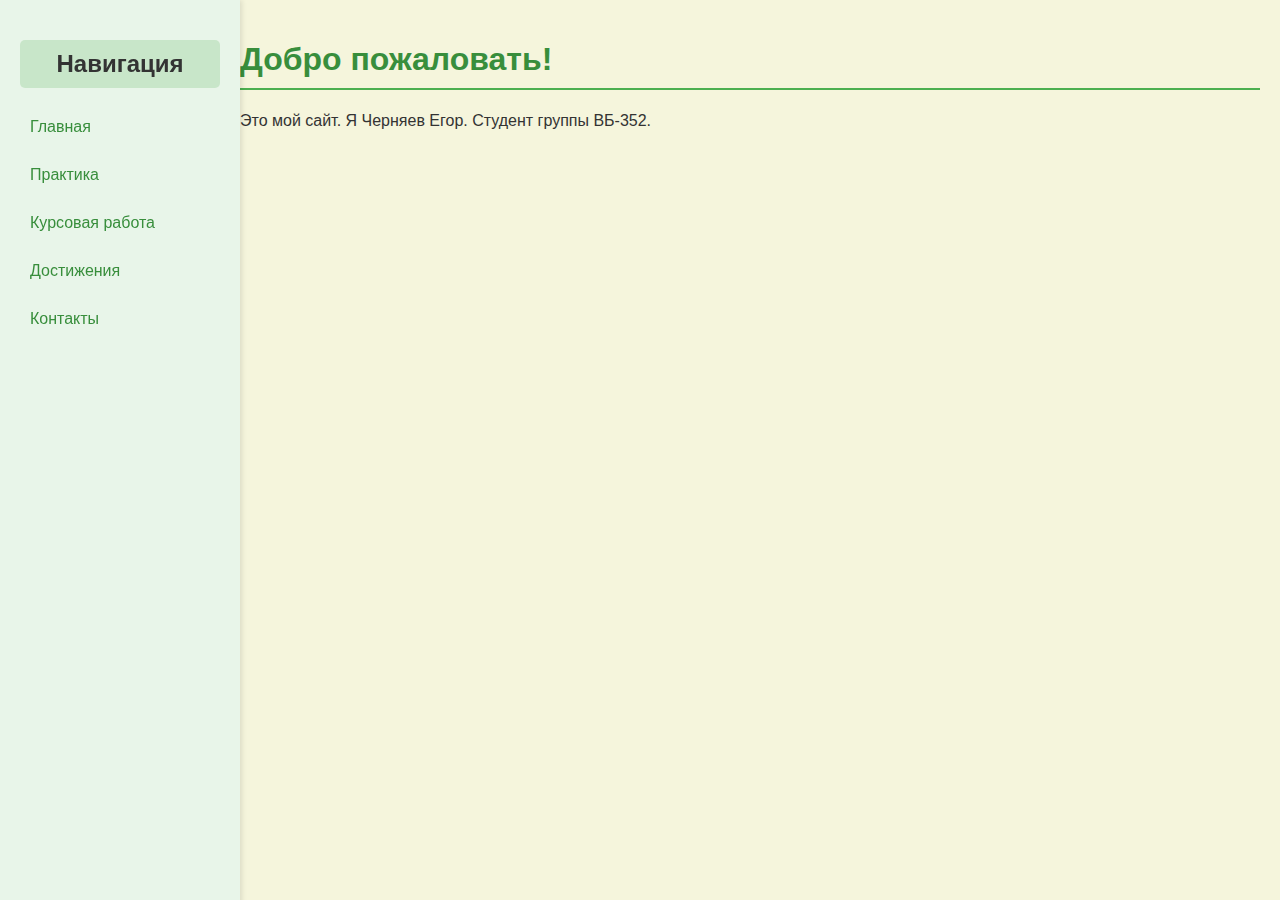
<file: index.html>
<!DOCTYPE html>
<html lang="ru">
<head>
    <meta charset="UTF-8">
    <meta name="viewport" content="width=device-width, initial-scale=1.0">
    <link rel="stylesheet" href="style.css">
    <title>Мой проект</title>
</head>
<body>
    <div class="sidebar">
        <h2>Навигация</h2>
        <ul>
            <li><a href="index.html">Главная</a></li>
            <li><a href="practice.html">Практика</a></li>
            <li><a href="coursework.html">Курсовая работа</a></li>
            <li><a href="achievements.html">Достижения</a></li>
            <li><a href="contacts.html">Контакты</a></li>
        </ul>
    </div>
    
    <div class="content">
        <h1>Добро пожаловать!</h1>
        <p>Это мой сайт. Я Черняев Егор. Студент группы ВБ-352.</p>
        <!-- Добавьте дополнительный контент здесь -->
    </div>
</body>
</html>
</file>
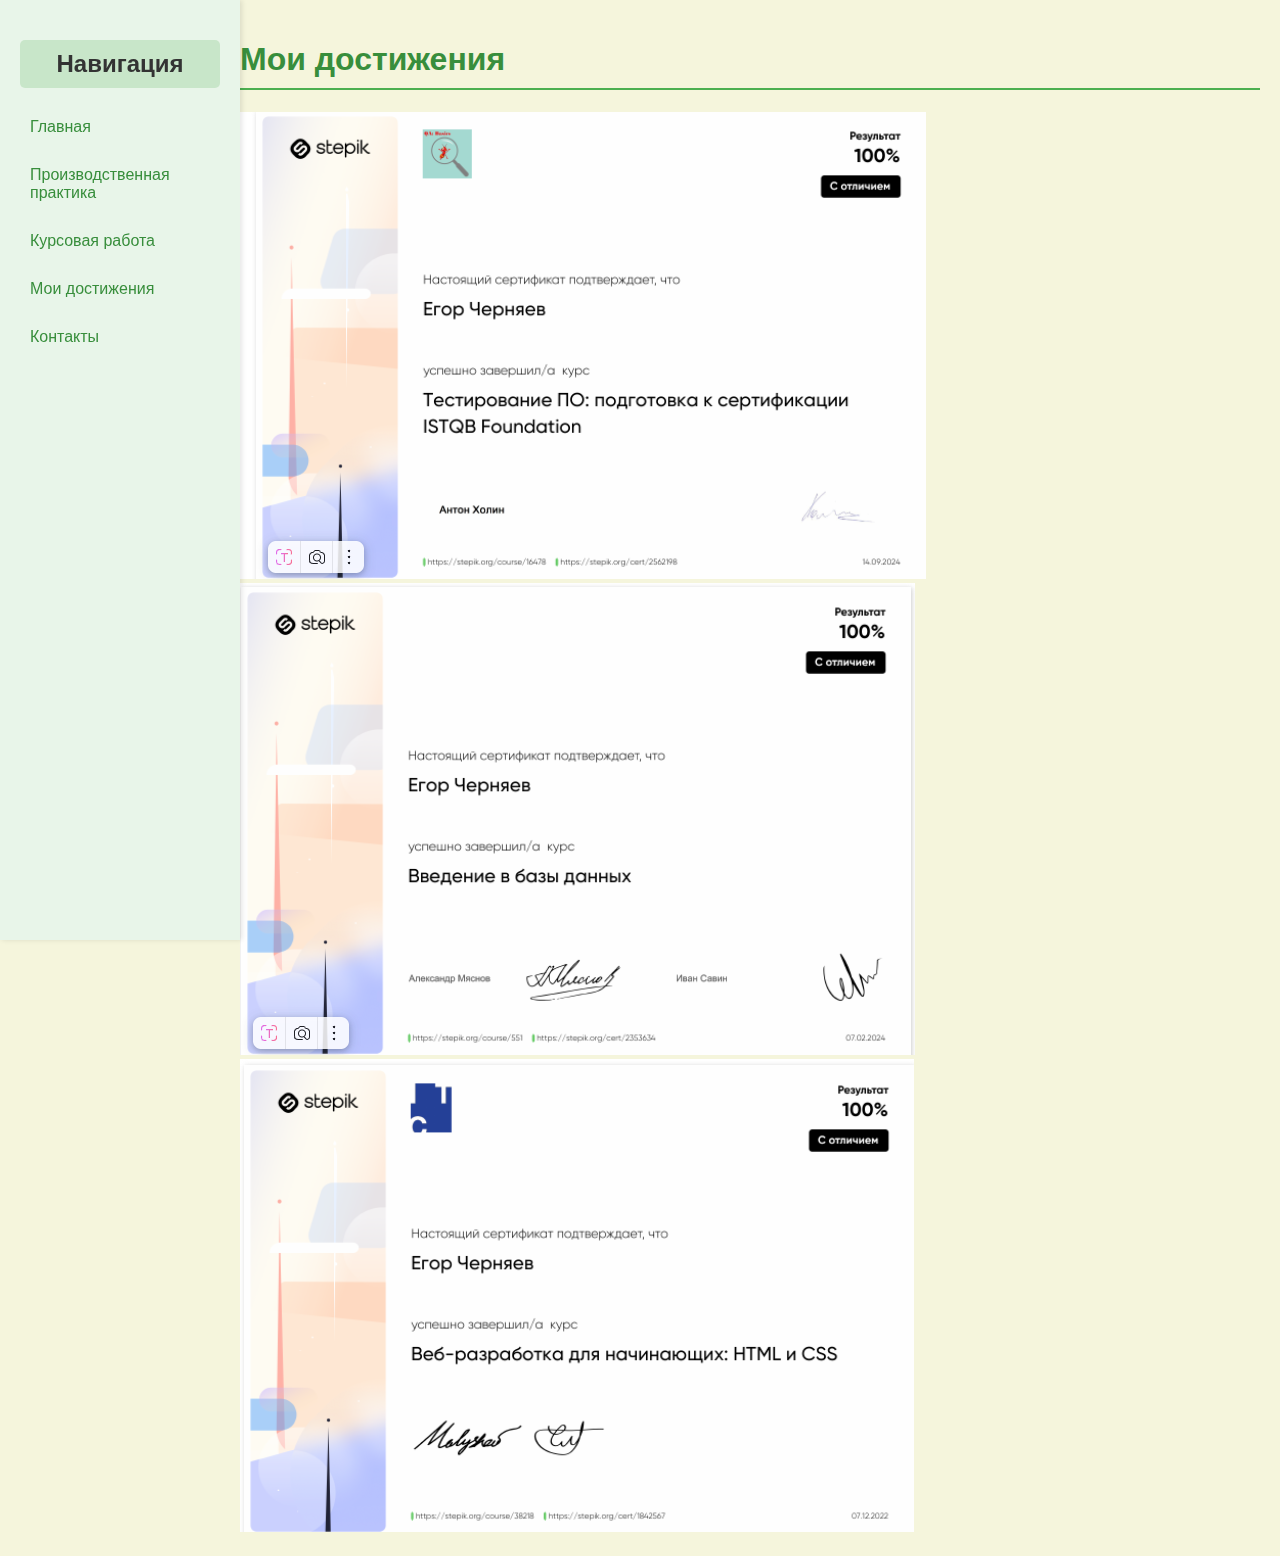
<file: achievements.html>
<!DOCTYPE html>
<html lang="ru">
<head>
    <meta charset="UTF-8">
    <meta name="viewport" content="width=device-width, initial-scale=1.0">
    <link rel="stylesheet" href="style.css">
    <title>Мои достижения</title>
</head>
<body>
    <div class="sidebar">
        <h2>Навигация</h2>
        <ul>
            <li><a href="index.html">Главная</a></li>
            <li><a href="practice.html">Производственная практика</a></li>
            <li><a href="coursework.html">Курсовая работа</a></li>
            <li><a href="achievements.html">Мои достижения</a></li>
            <li><a href="contacts.html">Контакты</a></li>
        </ul>
    </div>
    <div class="content">
        <h1>Мои достижения</h1>
        <!-- Здесь можно вставить изображения дипломов и сертификатов -->
      <img src="images1/сертификат 1.png" alt="Сертификат" >

<img src="images1/сертификат 2.png" alt="Сертификат" >

<img src="images1/сертификат3.png" alt="Сертификат" >
    </div>
    <script src="script.js"></script>
</body>
</html>
</file>
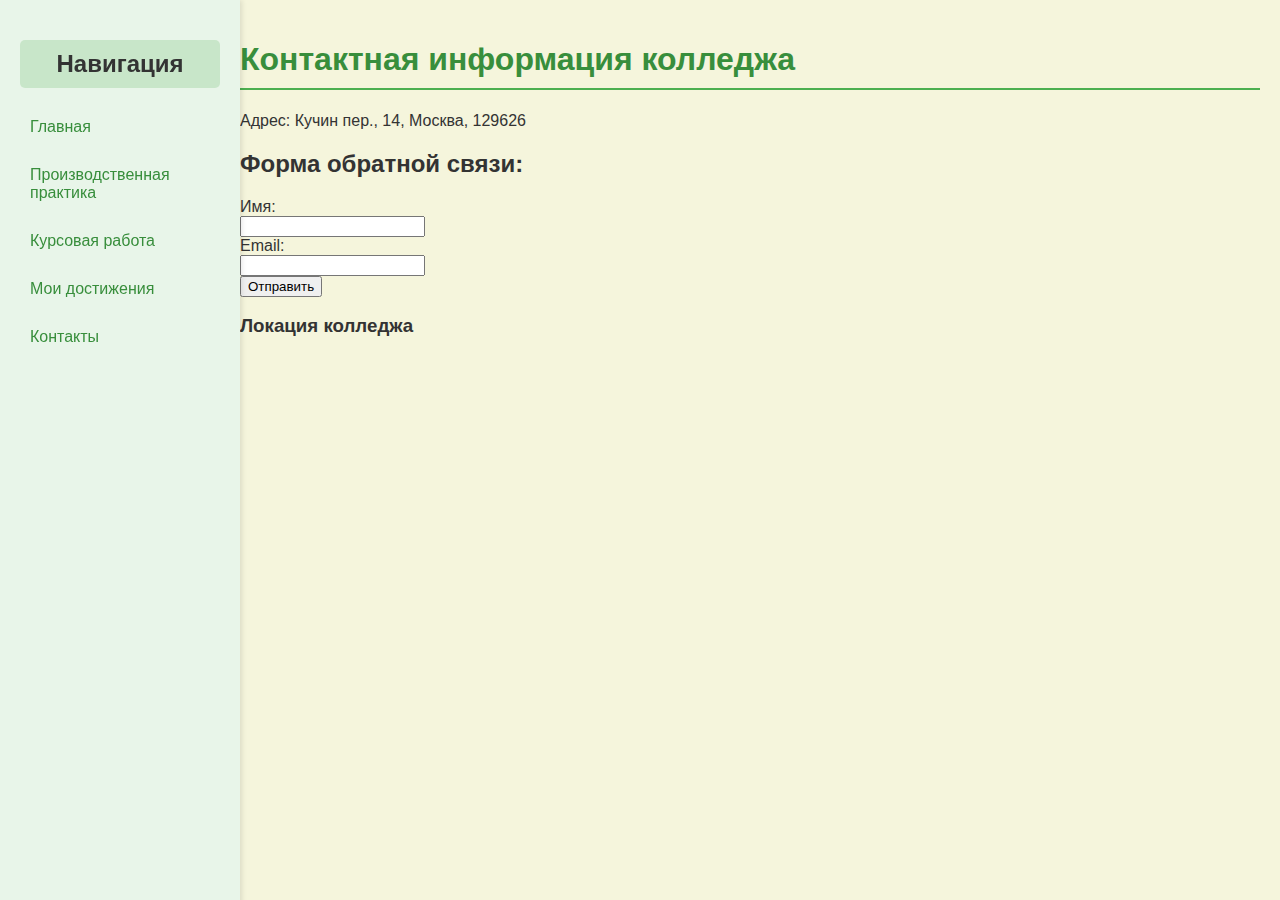
<file: contacts.html>
<!DOCTYPE html>
<html lang="ru">
<head>
    <meta charset="UTF-8">
    <meta name="viewport" content="width=device-width, initial-scale=1.0">
    <link rel="stylesheet" href="style.css">
    <title>Контакты</title>
</head>
<body>
    <div class="sidebar">
        <h2>Навигация</h2>
        <ul>
            <li><a href="index.html">Главная</a></li>
            <li><a href="practice.html">Производственная практика</a></li>
            <li><a href="coursework.html">Курсовая работа</a></li>
            <li><a href="achievements.html">Мои достижения</a></li>
            <li><a href="contacts.html">Контакты</a></li>
        </ul>
    </div>
    <div class="content">
        <h1>Контактная информация колледжа</h1>
        <p>Адрес: Кучин пер., 14, Москва, 129626</p>

        <!-- Форма обратной связи -->
        <h2>Форма обратной связи:</h2>
        <form id="contactForm">
            <label for="name">Имя:</label><br />
            <input type="text" id="name" name="name" required /><br />
            
            <label for="email">Email:</label><br />
            <input type="email" id="email" name="email" required /><br />
            
            <input type="submit" value="Отправить" />
        </form>

        <div class="map-container">
            <h3>Локация колледжа</h3>
            <!-- Вставка карты Google (пример) -->
            <iframe src="https://www.google.com/maps/embed?pb=!1m18!1m12!1m3!1d1742.799732329227!2d37.640105852384025!3d55.8036655107492!2m3!1f0!2f0!3f0!3m2!1i1024!2i768!4f13.1!3m3!1m2!1s0x46b535e5f50ca8db%3A0x4775ab204b113421!2z0JzQvtGB0LrQvtCy0YHQutC40Lkg0LrQvtC70LvQtdC00LYg0YLRgNCw0L3RgdC_0L7RgNGC0LA!5e0!3m2!1sru!2sru!4v1751204735936!5m2!1sru!2sru" width="600" height="450" style="border:0;" allowfullscreen="" loading="lazy" referrerpolicy="no-referrer-when-downgrade"></iframe>
        </div>
    </div>

    <!-- JavaScript для обработки формы -->
    <script src="script.js"></script>
</body>
</html>
</file>
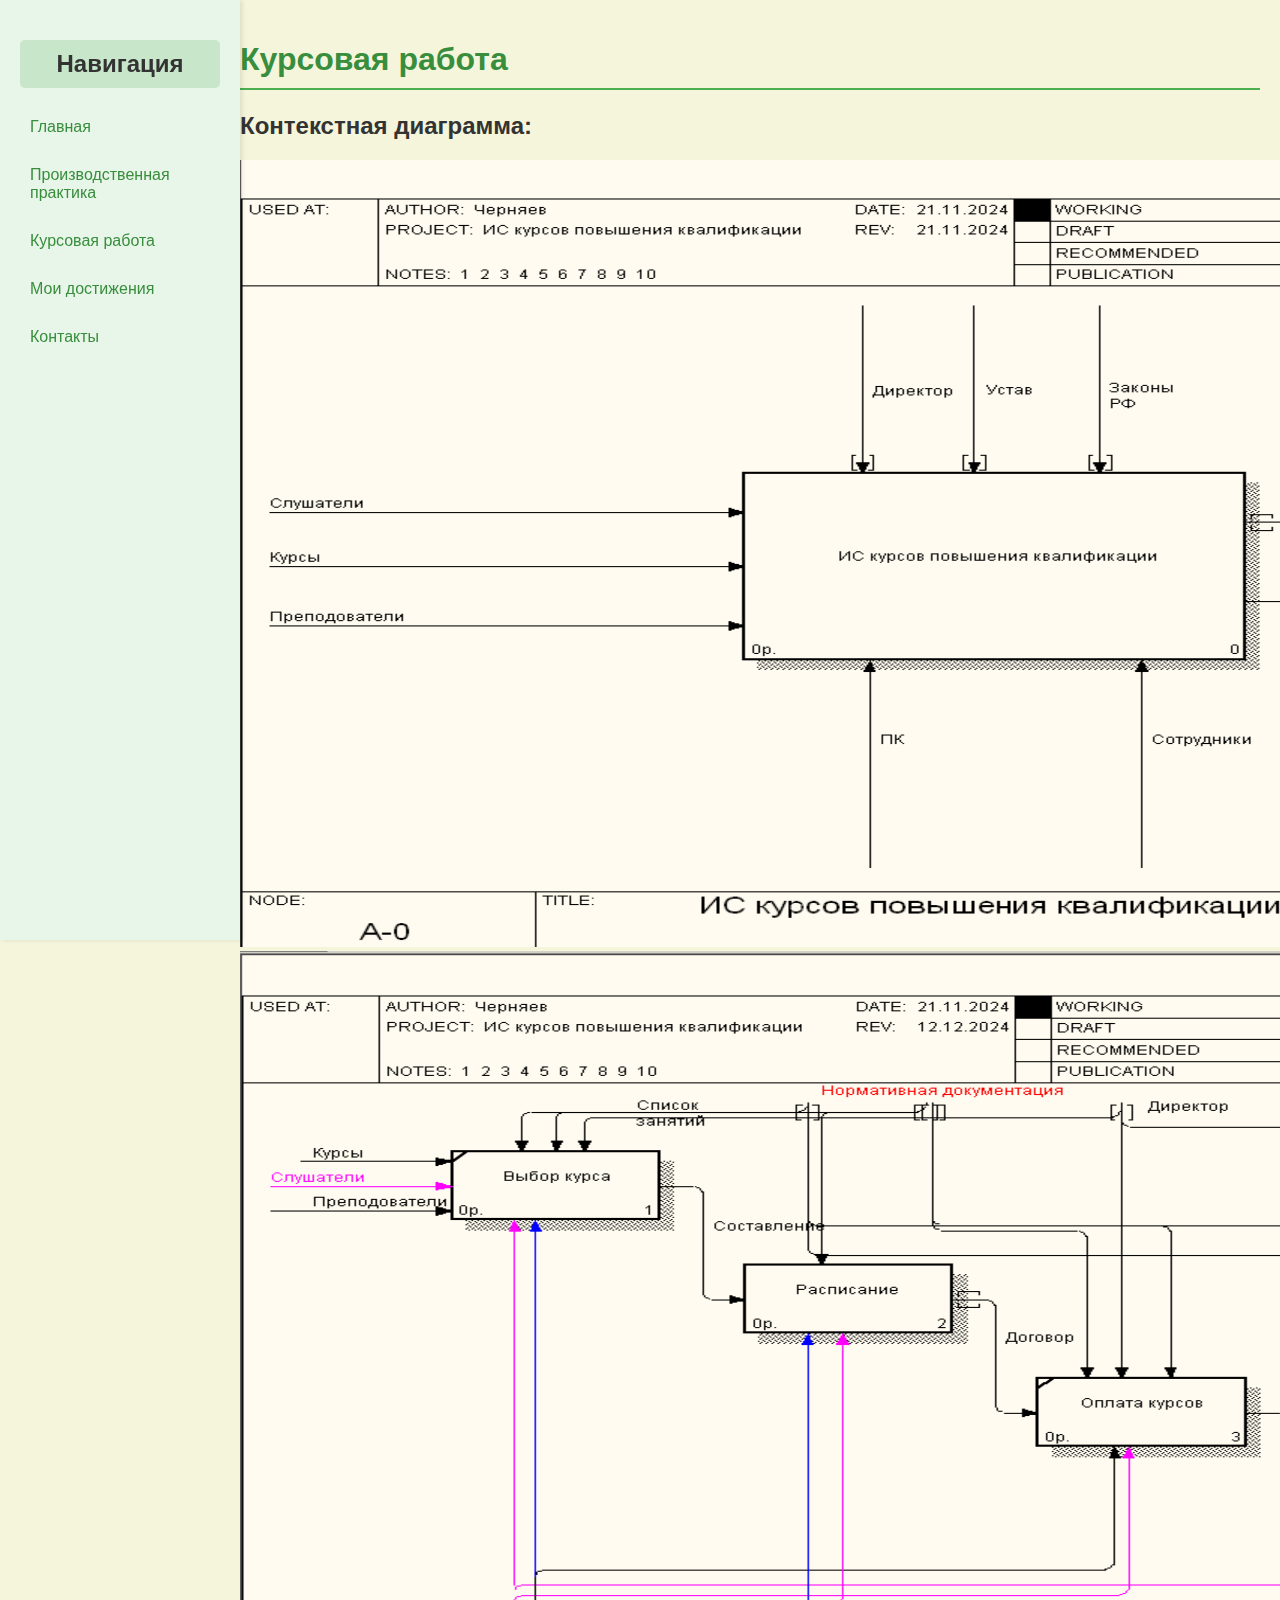
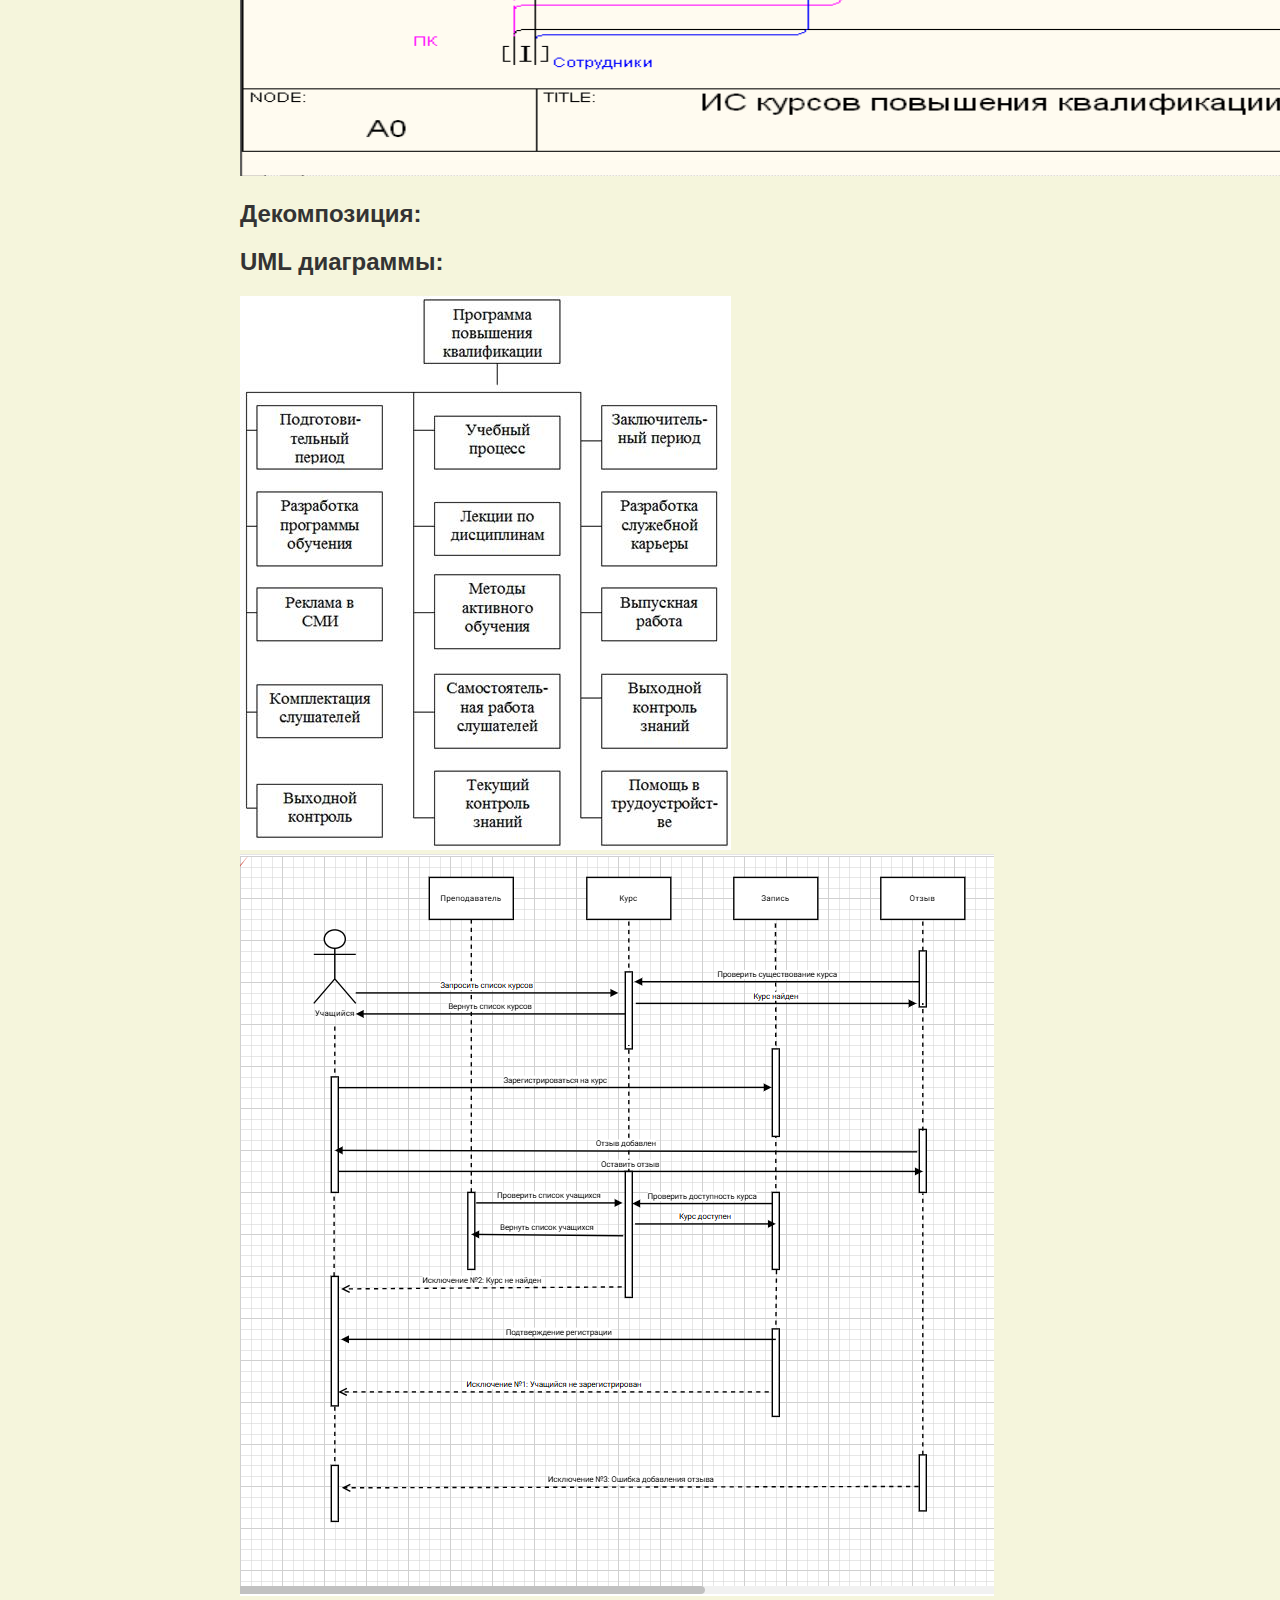
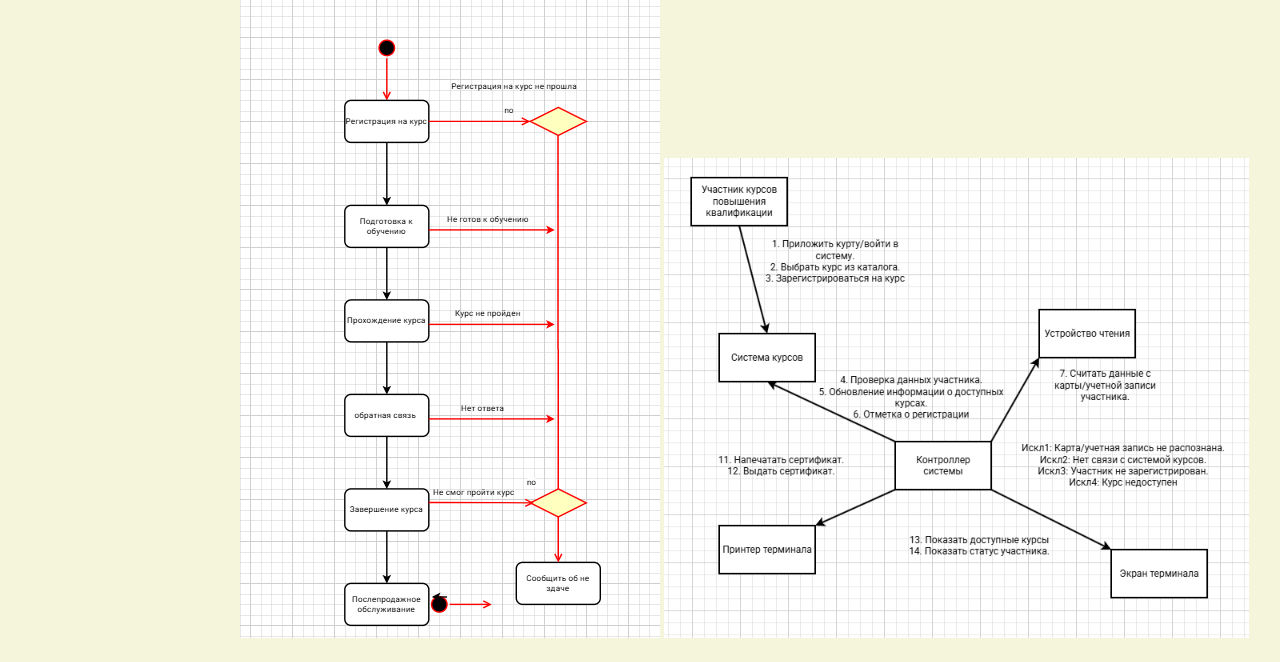
<file: coursework.html>
<!DOCTYPE html>
<html lang="ru">
<head>
    <meta charset="UTF-8">
    <meta name="viewport" content="width=device-width, initial-scale=1.0">
    <link rel="stylesheet" href="style.css">
    <title>Курсовая работа</title>
</head>
<body>
    <div class="sidebar">
        <h2>Навигация</h2>
        <ul>
            <li><a href="index.html">Главная</a></li>
            <li><a href="practice.html">Производственная практика</a></li>
            <li><a href="coursework.html">Курсовая работа</a></li>
            <li><a href="achievements.html">Мои достижения</a></li>
            <li><a href="contacts.html">Контакты</a></li>
        </ul>
    </div>
    <div class="content">
        <h1>Курсовая работа</h1>
        <h2>Контекстная диаграмма:</h2>
        <!-- Здесь можно вставить изображение диаграммы -->
        <img src="images1/практика 6.png" alt="Контекстная диаграмма">
        
        <img src="images1/практика 7.png" alt="Контекстная диаграмма">
        <h2>Декомпозиция:</h2>
        <!-- Содержимое декомпозиции -->
        
        <h2>UML диаграммы:</h2>
        <!-- Здесь можно вставить изображение UML диаграмм -->
       <img src="images1/практика 3.jpg" alt="Диаграмма" >

       <img src="images1/практика 4.png" alt="Диаграмма" >

       <img src="images1/практика 5.png" alt="Диаграмма" >

        <img src="images1/практика 8.png" alt="Диаграмма">
    </div>
    <script src="script.js"></script>
</body>
</html>
</file>
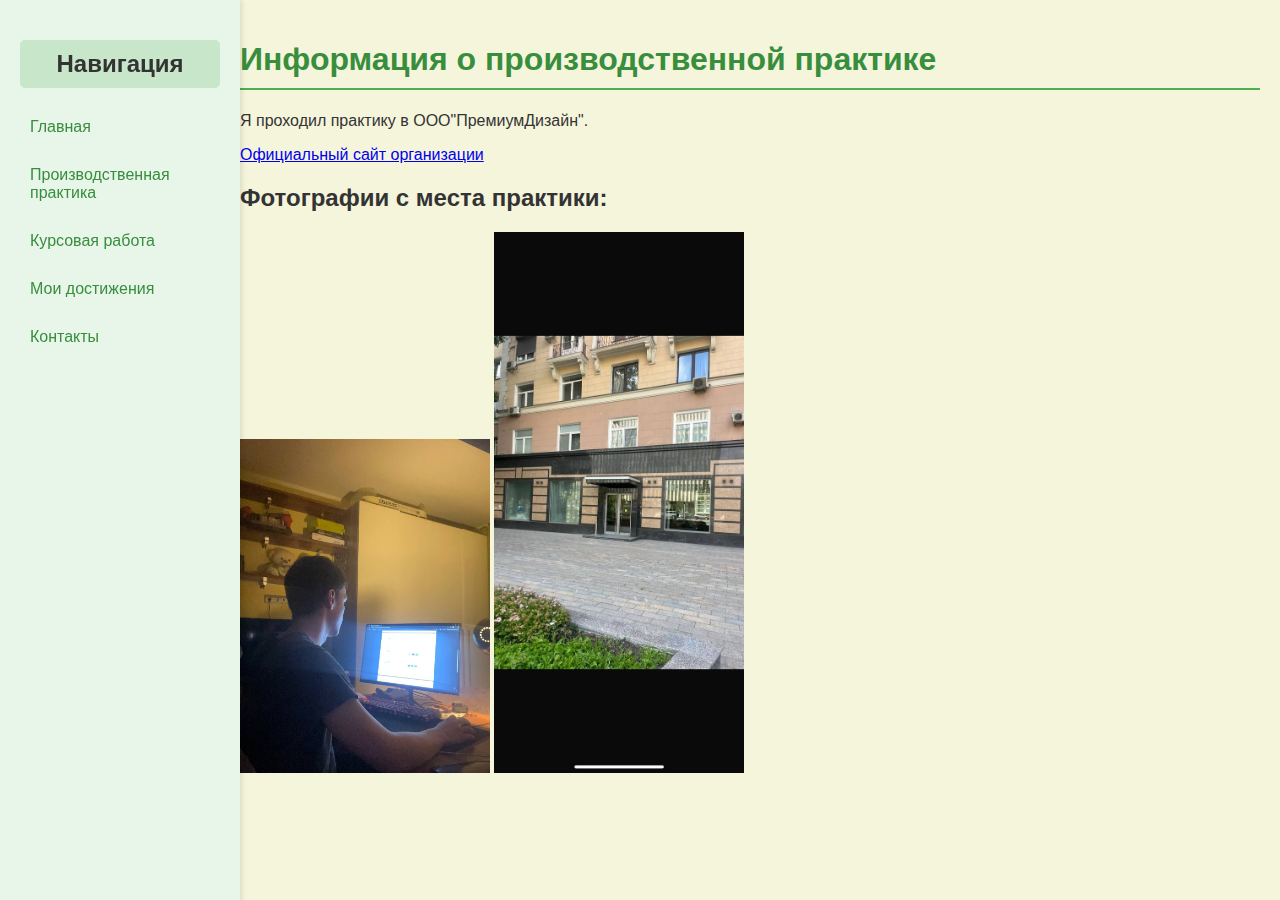
<file: practice.html>
<!DOCTYPE html>
<html lang="ru">
<head>
    <meta charset="UTF-8">
    <meta name="viewport" content="width=device-width, initial-scale=1.0">
    <link rel="stylesheet" href="style.css">
    <title>Производственная практика</title>
</head>
<body>
    <div class="sidebar">
        <h2>Навигация</h2>
        <ul>
            <li><a href="index.html">Главная</a></li>
            <li><a href="practice.html">Производственная практика</a></li>
            <li><a href="coursework.html">Курсовая работа</a></li>
            <li><a href="achievements.html">Мои достижения</a></li>
            <li><a href="contacts.html">Контакты</a></li>
        </ul>
    </div>
    <div class="content">
        <h1>Информация о производственной практике</h1>
        <p>Я проходил практику в OOO"ПремиумДизайн".</p>
        <a href="https://www.rusprofile.ru/id/9198556?ysclid=mcje84iqtp412598270" target="_blank">Официальный сайт организации</a>

        <h2>Фотографии с места практики:</h2>
        <img src="images1/практика 1.jpg" alt="Фото 1" class="thumbnail" onclick="openImage(this)">
        <img src="images1/практика 2.jpg" alt="Фото 2" class="thumbnail" onclick="openImage(this)">
    </div>
    <div id="modal" class="modal" onclick="closeImage()">
        <span class="close">&times;</span>
        <img class="modal-content" id="img01">
        <div id="caption"></div>
    </div>
    <script src="script.js"></script>
</body>
</html>
</file>
<file: style.css>
body {
    margin: 0;
    font-family: Arial, sans-serif;
    background-color: #f5f5dc; /* Сплошной бежевый фон */
    color: #333; /* Цвет текста по умолчанию */
}

.sidebar {
    width: 200px;
    height: 100vh; /* Высота боковой панели на всю высоту экрана */
    background-color: #e8f5e9; /* Светло-зелёный фон для боковой панели */
    padding: 20px;
    box-shadow: 2px 0 5px rgba(0, 0, 0, 0.1); /* Лёгкая тень для боковой панели */
    position: fixed; /* Фиксированное положение боковой панели */
}

.sidebar h2 {
    background-color: #c8e6c9; /* Светло-зелёный фон для заголовка боковой панели */
    padding: 10px;
    border-radius: 5px; /* Закруглённые углы */
    text-align: center; /* Центрирование текста */
}

.sidebar ul {
    list-style-type: none;
    padding: 0;
}

.sidebar ul li {
    margin: 10px 0;
}

.sidebar ul li a {
    text-decoration: none;
    color: #388e3c; /* Темно-зелёный цвет ссылок */
    padding: 10px;
    display: block; /* Сделаем ссылки блочными для удобства клика */
    border-radius: 5px; /* Закруглённые углы */
    transition: background-color 0.3s; /* Плавный переход цвета фона при наведении */
}

.sidebar ul li a:hover {
    background-color: #a5d6a7; /* Цвет фона при наведении на ссылку */
}

.content {
    margin-left: 220px; /* Отступ для содержимого, чтобы не перекрывать боковую панель */
    padding: 20px;
}

.content h1 {
    color: #388e3c; /* Темно-зелёный цвет заголовка контента */
    border-bottom: 2px solid #4caf50; /* Подчёркивание заголовка */
    padding-bottom: 10px; /* Отступ под заголовком */
}
/* Существующий CSS код... */

.thumbnail {
    width: 250px; /* Увеличиваем размер миниатюры */
    height: auto; /* Автоматическая высота для сохранения пропорций */
    cursor: pointer; /* Курсор в виде указателя при наведении */
}
.modal {
    display: none; /* Скрыто по умолчанию */
    position: fixed; /* Фиксированное положение */
    z-index: 1000; /* На переднем плане */
    left: 0;
    top: 0;
    width: 100%; /* Полная ширина */
    height: 100%; /* Полная высота */
    overflow: auto; /* Прокрутка при необходимости */
    background-color: rgba(0, 0, 0, 0.8); /* Полупрозрачный фон */
}

.modal-content {
    margin: auto;
    display: block;
    max-width: 80%; /* Уменьшаем максимальную ширину изображения в модальном окне */
    max-height: 80%; /* Уменьшаем максимальную высоту изображения в модальном окне */
}

.close {
    position: absolute;
    top: 20px;
    right: 30px;
    color: #fff;
    font-size: 40px;
    font-weight: bold;
    cursor: pointer; /* Курсор в виде указателя */
}
</file>
